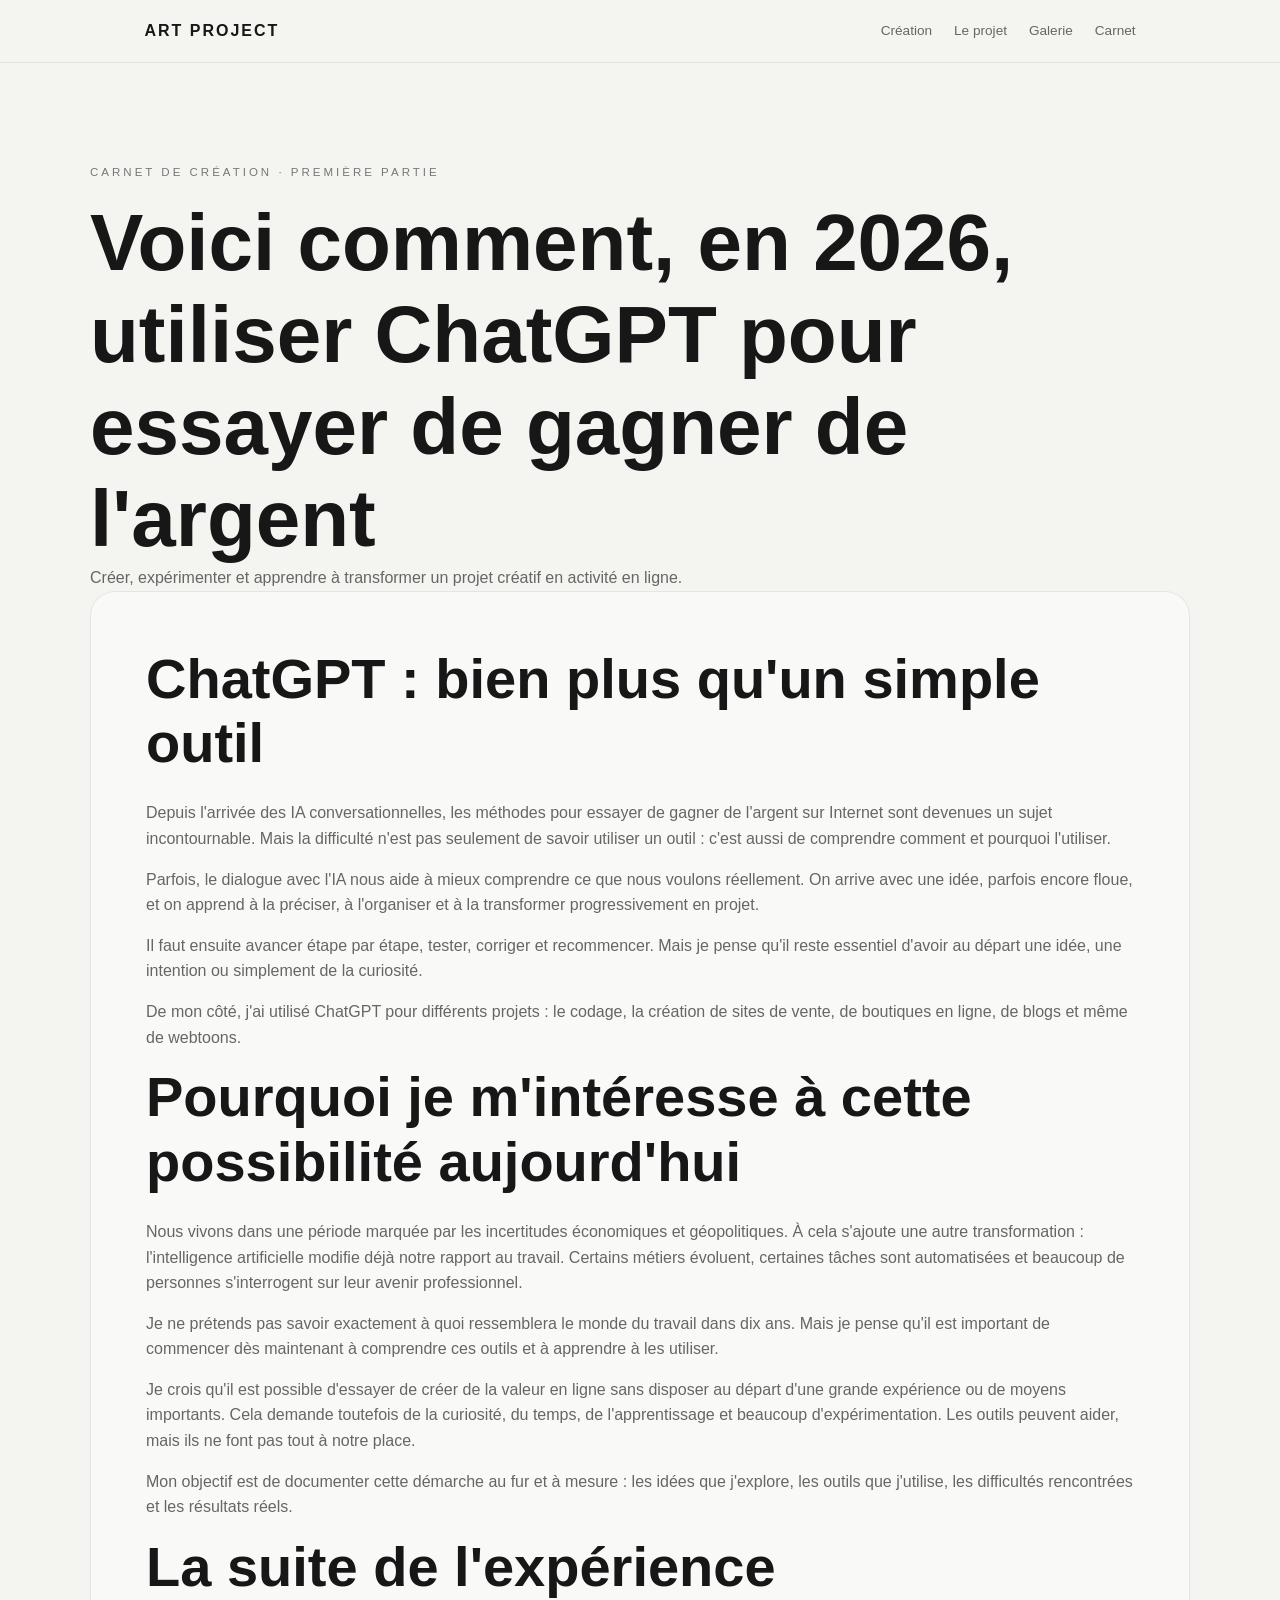
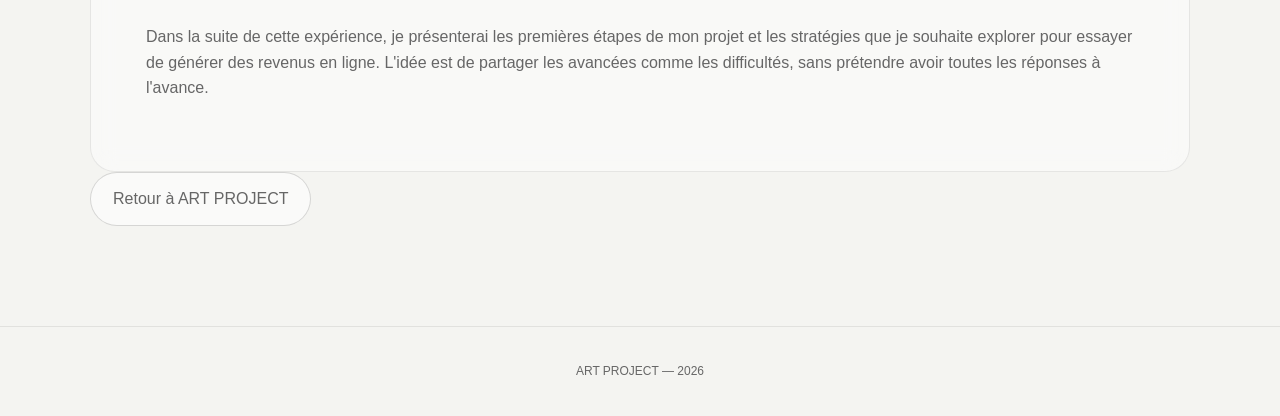
<file: carnet.html>
<!DOCTYPE html>
<html lang="fr">
<head>
    <meta charset="UTF-8">
    <meta name="viewport" content="width=device-width, initial-scale=1.0">

    <title>Utiliser ChatGPT pour essayer de gagner de l'argent — ART PROJECT</title>

    <meta name="description" content="Mon expérience avec ChatGPT : apprendre, créer des projets et explorer des possibilités de revenus en ligne.">

    <link rel="stylesheet" href="style.css">
    <!-- Google Analytics -->
<script async src="https://www.googletagmanager.com/gtag/js?id=G-YHQGHG2LQY"></script>
<script>
  window.dataLayer = window.dataLayer || [];
  function gtag(){dataLayer.push(arguments);}
  gtag('js', new Date());
  gtag('config', 'G-YHQGHG2LQY');
</script>
</head>

<body>

<header class="site-header">
    <div class="container header-inner">
        <a href="index.html" class="logo">ART PROJECT</a>

        <nav>
            <a href="index.html#creation">Création</a>
            <a href="index.html#projet">Le projet</a>
            <a href="index.html#galerie">Galerie</a>
            <a href="carnet.html" aria-current="page">Carnet</a>
        </nav>
    </div>
</header>

<main>
    <article class="section">
        <div class="container">

            <p class="eyebrow">CARNET DE CRÉATION · PREMIÈRE PARTIE</p>

            <h1>Voici comment, en 2026, utiliser ChatGPT pour essayer de gagner de l'argent</h1>

            <p class="section-intro">
                Créer, expérimenter et apprendre à transformer un projet
                créatif en activité en ligne.
            </p>

            <div class="project-card">

                <h2>ChatGPT : bien plus qu'un simple outil</h2>

                <p>
                    Depuis l'arrivée des IA conversationnelles, les méthodes
                    pour essayer de gagner de l'argent sur Internet sont
                    devenues un sujet incontournable. Mais la difficulté
                    n'est pas seulement de savoir utiliser un outil :
                    c'est aussi de comprendre comment et pourquoi l'utiliser.
                </p>

                <p>
                    Parfois, le dialogue avec l'IA nous aide à mieux
                    comprendre ce que nous voulons réellement. On arrive
                    avec une idée, parfois encore floue, et on apprend à
                    la préciser, à l'organiser et à la transformer
                    progressivement en projet.
                </p>

                <p>
                    Il faut ensuite avancer étape par étape, tester,
                    corriger et recommencer. Mais je pense qu'il reste
                    essentiel d'avoir au départ une idée, une intention
                    ou simplement de la curiosité.
                </p>

                <p>
                    De mon côté, j'ai utilisé ChatGPT pour différents
                    projets : le codage, la création de sites de vente,
                    de boutiques en ligne, de blogs et même de webtoons.
                </p>

                <h2>Pourquoi je m'intéresse à cette possibilité aujourd'hui</h2>

                <p>
                    Nous vivons dans une période marquée par les incertitudes
                    économiques et géopolitiques. À cela s'ajoute une autre
                    transformation : l'intelligence artificielle modifie
                    déjà notre rapport au travail. Certains métiers évoluent,
                    certaines tâches sont automatisées et beaucoup de
                    personnes s'interrogent sur leur avenir professionnel.
                </p>

                <p>
                    Je ne prétends pas savoir exactement à quoi ressemblera
                    le monde du travail dans dix ans. Mais je pense qu'il
                    est important de commencer dès maintenant à comprendre
                    ces outils et à apprendre à les utiliser.
                </p>

                <p>
                    Je crois qu'il est possible d'essayer de créer de la
                    valeur en ligne sans disposer au départ d'une grande
                    expérience ou de moyens importants. Cela demande
                    toutefois de la curiosité, du temps, de l'apprentissage
                    et beaucoup d'expérimentation. Les outils peuvent aider,
                    mais ils ne font pas tout à notre place.
                </p>

                <p>
                    Mon objectif est de documenter cette démarche au fur
                    et à mesure : les idées que j'explore, les outils que
                    j'utilise, les difficultés rencontrées et les résultats
                    réels.
                </p>

                <h2>La suite de l'expérience</h2>

                <p>
                    Dans la suite de cette expérience, je présenterai les
                    premières étapes de mon projet et les stratégies que
                    je souhaite explorer pour essayer de générer des revenus
                    en ligne. L'idée est de partager les avancées comme les
                    difficultés, sans prétendre avoir toutes les réponses
                    à l'avance.
                </p>

            </div>

            <p>
                <a href="index.html" class="button">Retour à ART PROJECT</a>
            </p>

        </div>
    </article>
</main>

<footer>
    <div class="container">
        <p>ART PROJECT — 2026</p>
    </div>
</footer>

</body>
</html>
</file>
<file: style.css>
/* =========                        hidden
                    >

                    <img id="galleryPreview09" alt="">
                </div>


                <!-- 10 -->
                <div class="gallery-item media-upload">
                    <label for="gallery10">
                        <span class="plus">+</span>
                        <span>AJOUTER UNE IMAGE</span>
                    </label>

                    <input
                        type="file"
                        id="gallery10"
                        accept="image/*"
                        hidden
                    >

                    <img id="galleryPreview10" alt="">
                </div>

            </div>

        </div>
    </section>


    <!-- SOUTIEN -->
    <section class="support section">
        <div class="container">

            <p class="eyebrow">SOUTENIR LE PROJET</p>

            <h2>Suivre l'évolution</h2>

            <p>
                Le projet évoluera progressivement avec de nouvelles
                créations et du contenu exclusif.
            </p>

        </div>
    </section>

</main>


<footer>
    <div class="container">
        <p>ART PROJECT — 2026</p>
    </div>
</footer>


<script src="script.js"></script>

</body>
</html>==================== */
/* BASE */
/* ============================= */

* {
    margin: 0;
    padding: 0;
    box-sizing: border-box;
}

html {
    scroll-behavior: smooth;
}

body {
    font-family: Arial, Helvetica, sans-serif;
    background: #f4f4f1;
    color: #171717;
    line-height: 1.6;
}

a {
    color: inherit;
    text-decoration: none;
}


/* =========================
   HEADER
========================= */

.site-header {
    position: sticky;
    top: 0;
    z-index: 100;
    padding: 18px 6%;
    background: rgba(244, 244, 241, 0.78);
    backdrop-filter: blur(14px);
    border-bottom: 1px solid rgba(0, 0, 0, 0.08);
}

.header-inner {
    width: min(1200px, 100%);
    margin: auto;
    display: flex;
    justify-content: space-between;
    align-items: center;
}

.logo {
    font-size: 1rem;
    font-weight: 700;
    letter-spacing: 2px;
}

nav {
    display: flex;
    gap: 22px;
}

nav a {
    font-size: 0.85rem;
    color: #666;
    transition: 0.3s;
}

nav a:hover {
    color: #111;
}


/* =========================
   GENERAL
========================= */

.container {
    width: min(1100px, 88%);
    margin: auto;
}

.section {
    padding: 100px 0;
}

.eyebrow {
    color: #777;
    font-size: 0.72rem;
    letter-spacing: 3px;
    margin-bottom: 16px;
}

h1,
h2,
h3 {
    line-height: 1.15;
}

h1 {
    font-size: clamp(2.3rem, 7vw, 5rem);
}

h2 {
    font-size: clamp(2rem, 5vw, 3.5rem);
}

p {
    color: #666;
}


/* =========================
   HERO
========================= */

.hero {
    min-height: 90vh;
    width: min(1200px, 88%);
    margin: auto;
    display: grid;
    grid-template-columns: 1fr 1fr;
    gap: 60px;
    align-items: center;
    padding: 70px 0;
}

.hero-text {
    max-width: 550px;
    margin: 25px 0 30px;
    font-size: 1.05rem;
}

.button {
    display: inline-block;
    padding: 13px 22px;
    border: 1px solid rgba(0, 0, 0, 0.15);
    border-radius: 30px;
    background: rgba(255, 255, 255, 0.55);
    transition: 0.3s;
}

.button:hover {
    background: rgba(255, 255, 255, 0.9);
}


/* =========================
   CADRES MÉDIAS
========================= */

.media-upload {
    position: relative;
    overflow: hidden;
}

.media-upload label {
    position: absolute;
    inset: 0;
    z-index: 10;
    display: flex;
    flex-direction: column;
    justify-content: center;
    align-items: center;
    cursor: pointer;
    color: #777;
    font-size: 0.75rem;
    letter-spacing: 2px;
    text-align: center;
}

.media-upload .plus {
    font-size: 3rem;
    line-height: 1;
    font-weight: 200;
    margin-bottom: 12px;
    color: #555;
}

.media-upload.has-media label {
    display: none;
}

.media-upload img,
.media-upload video {
    width: 100%;
    height: 100%;
    display: block;
    object-fit: cover;
}


/* =========================
   IMAGE PRINCIPALE
========================= */

.image-upload {
    width: 100%;
    aspect-ratio: 3 / 4;
    max-width: 500px;
    justify-self: center;
    border: 1px solid rgba(0, 0, 0, 0.12);
    border-radius: 24px;
    background:
        radial-gradient(
            circle at 50% 40%,
            rgba(255, 255, 255, 0.95),
            transparent 45%
        ),
        rgba(255, 255, 255, 0.48);
    box-shadow: 0 25px 80px rgba(0, 0, 0, 0.10);
}

.image-upload img {
    position: absolute;
    inset: 0;
}


/* =========================
   CREATION / VIDEO
========================= */

.video-upload {
    width: 100%;
    aspect-ratio: 16 / 9;
    border-radius: 20px;
    border: 1px solid rgba(0, 0, 0, 0.10);
    background:
        radial-gradient(
            circle at center,
            rgba(255, 255, 255, 0.9),
            transparent 45%
        ),
        rgba(255, 255, 255, 0.45);
}

.video-upload video {
    position: absolute;
    inset: 0;
}


/* =========================
   PROJET
========================= */

.project-card {
    padding: 55px;
    border-radius: 25px;
    background: rgba(255, 255, 255, 0.45);
    border: 1px solid rgba(0, 0, 0, 0.08);
    backdrop-filter: blur(12px);
}

.project-card h2 {
    margin-bottom: 25px;
}

.project-card p {
    margin-bottom: 15px;
}


/* =========================
   GALERIE
========================= */

.gallery {
    display: grid;
    grid-template-columns: repeat(2, 1fr);
    gap: 25px;
}

.gallery-item {
    min-width: 0;
    aspect-ratio: 3 / 4;
    border-radius: 18px;
    border: 1px solid rgba(0, 0, 0, 0.08);
    background:
        radial-gradient(
            circle at 50% 40%,
            rgba(255, 255, 255, 0.95),
            transparent 45%
        ),
        rgba(255, 255, 255, 0.45);
}

.gallery-item img {
    position: absolute;
    inset: 0;
}

.gallery-item label {
    color: #777;
}


/* =========================
   SUPPORT
========================= */

.support {
    text-align: center;
    padding: 120px 8%;
    background:
        radial-gradient(
            circle at center,
            rgba(255, 255, 255, 0.9),
            transparent 45%
        );
}

.support h2 {
    margin-bottom: 20px;
}


/* =========================
   FOOTER
========================= */

footer {
    padding: 35px 6%;
    border-top: 1px solid rgba(0, 0, 0, 0.08);
    text-align: center;
}

footer p {
    font-size: 0.75rem;
}


/* =========================
   MOBILE
========================= */

@media (max-width: 700px) {

    .site-header {
        padding: 16px 5%;
    }

    nav {
        gap: 12px;
    }

    nav a {
        font-size: 0.72rem;
    }

    .hero {
        grid-template-columns: 1fr;
        min-height: auto;
        padding: 60px 0;
        gap: 45px;
    }

    h1 {
        font-size: 2.5rem;
    }

    .section {
        padding: 75px 0;
    }

    .gallery {
        grid-template-columns: 1fr 1fr;
        gap: 12px;
    }

    .project-card {
        padding: 30px 22px;
    }

    .support {
        padding: 90px 8%;
    }
}
</file>
